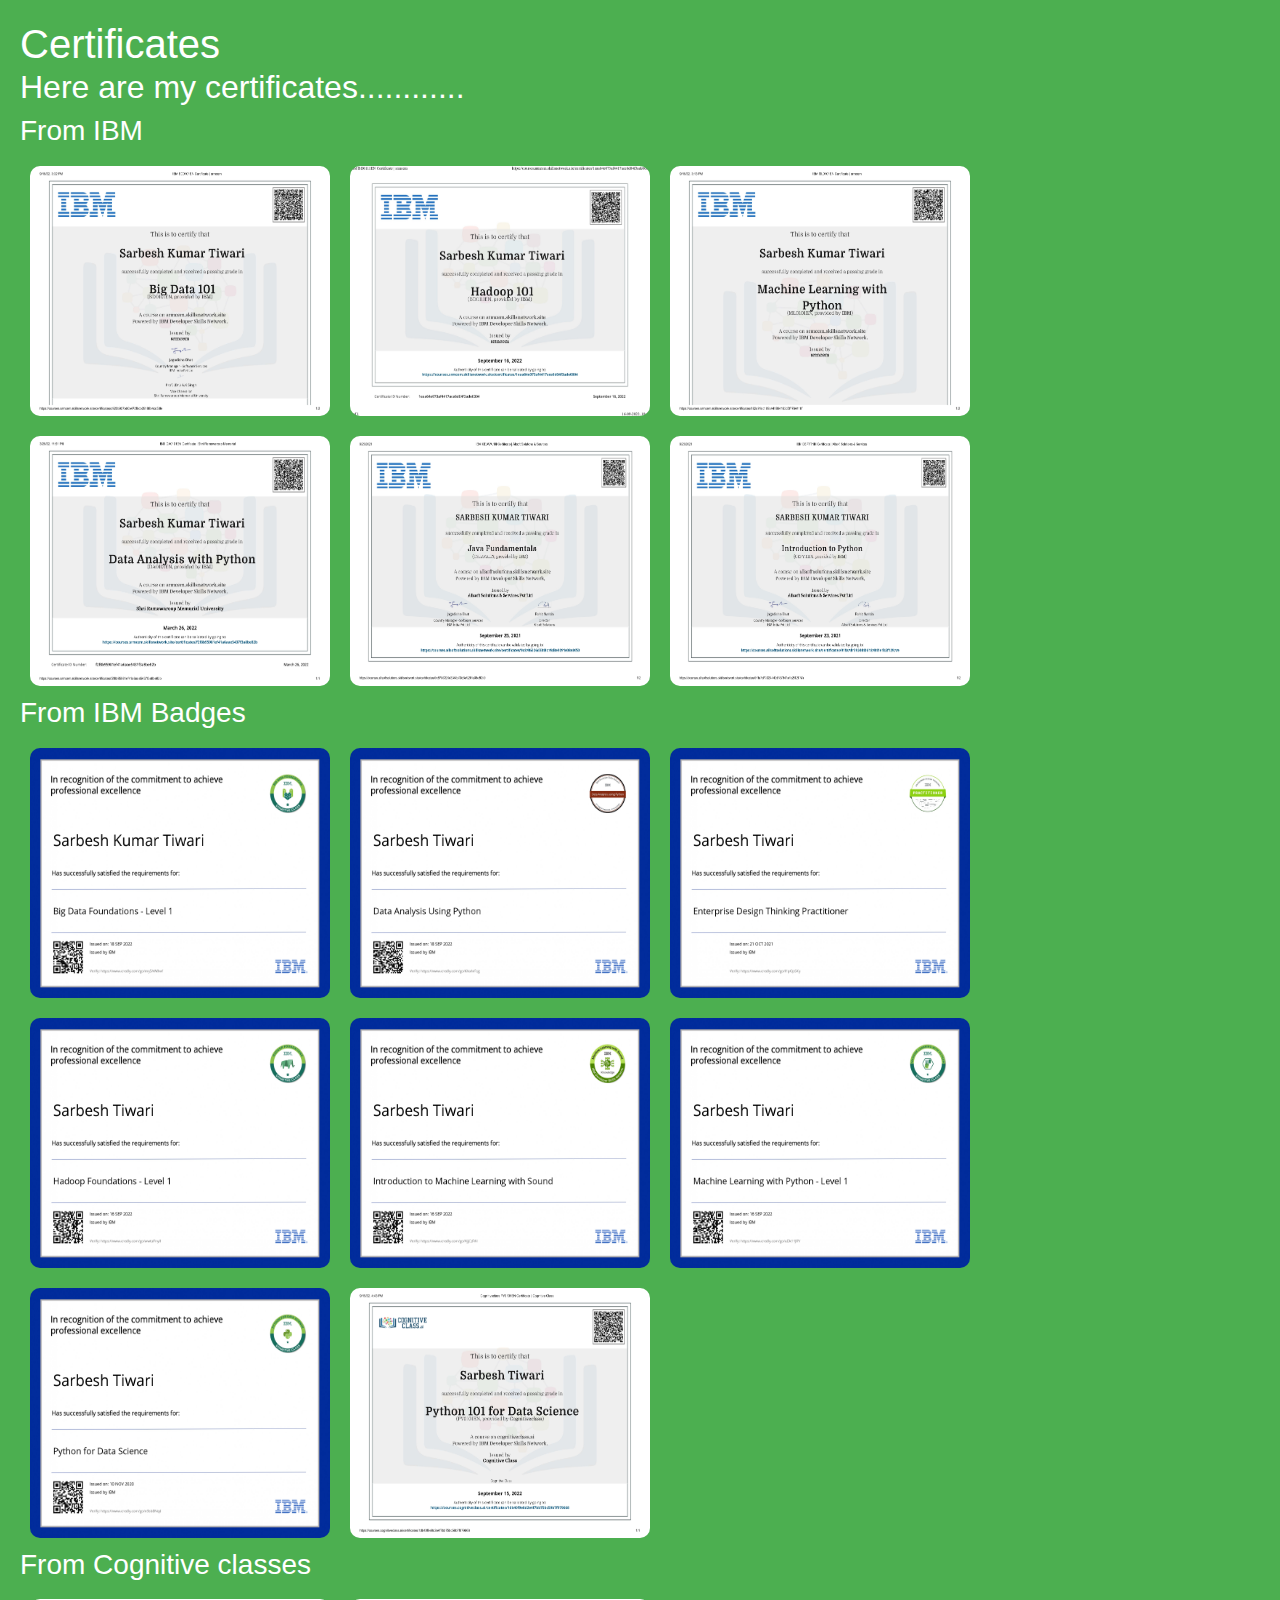
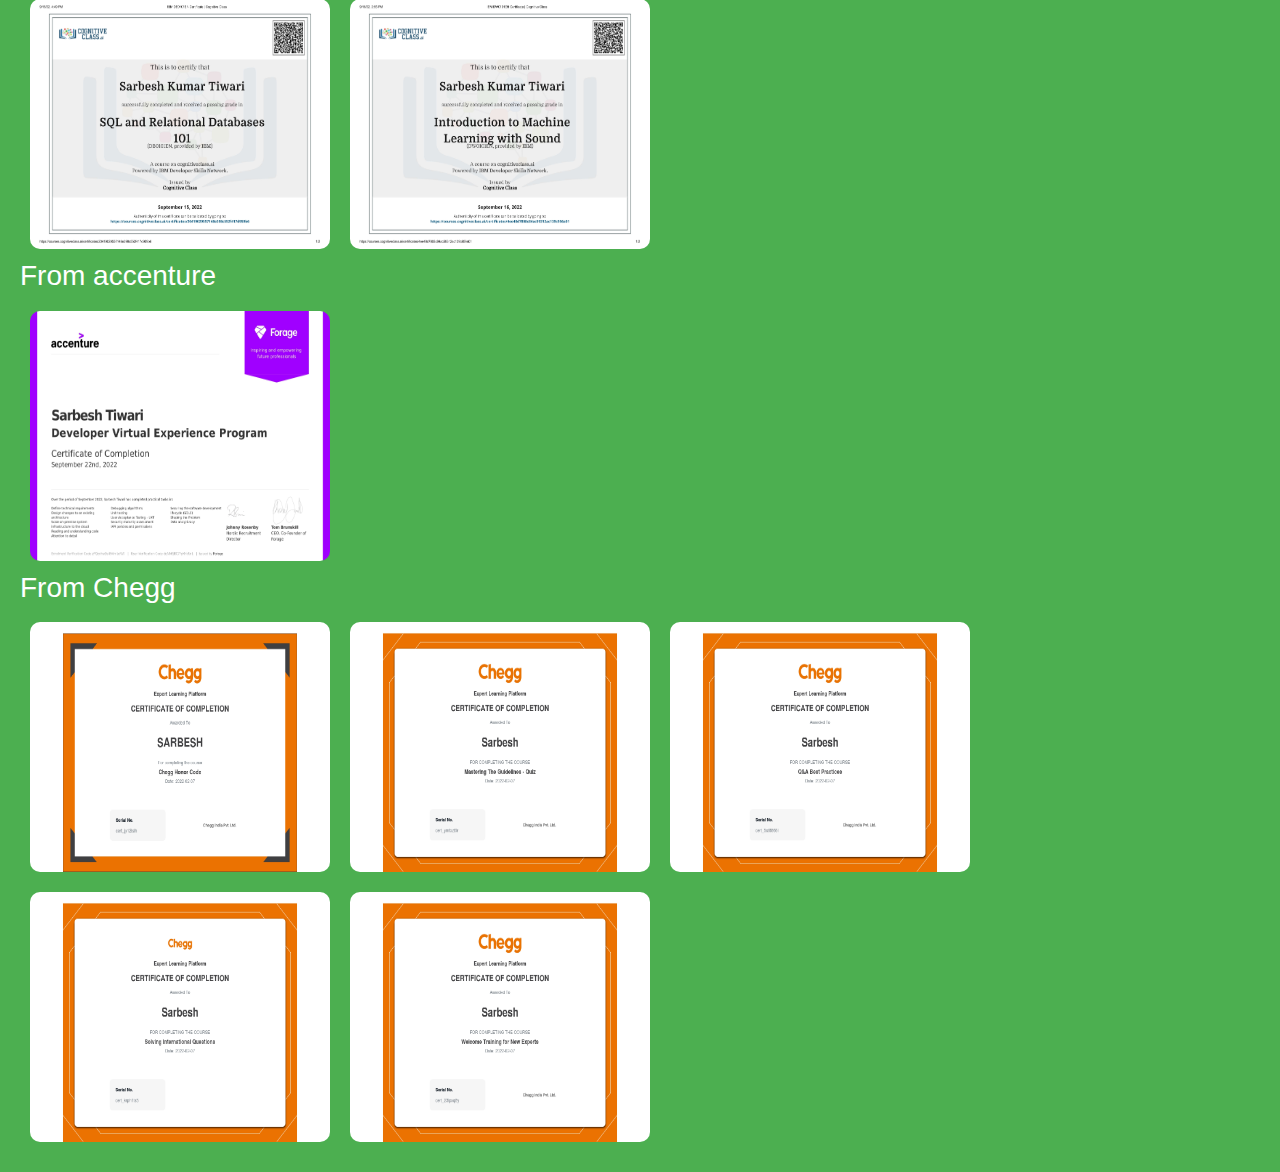
<file: certificate.html>
<html>
  <head>
    <meta charset="utf-8">
    <meta http-equiv="X-UA-Compatible" content="IE=edge">
    <meta name="viewport" content="width=device-width, initial-scale=1">
    <title>Sarbesh Certificates</title>
    <link rel="stylesheet" href="bootstrap.min.css">
    <link rel="stylesheet" href="certificate.css">
  </head>
  <body>
    <header>
      <h1>Certificates</h1>
      <h2>Here are my certificates............</h2>
      <span id="image">
        <h3>From IBM</h3>
        <img src="Big Data_page-0001.jpg" width="300" height="250">
        <img src="Hadoop_page-0001.jpg" width="300" height="250">
        <img src="Ml with python_page-0001.jpg" width="300" height="250">
        <img src="python certificate_page-0001.jpg" width="300" height="250">
        <img src="Sarbesh Kumar Tiwari_IBM CEJAVA1IN Certificate_page-0001.jpg" width="300" height="250">
        <img src="Sarbesh Kumar Tiwari_IBM CEPYT1IN Certificate_page-0001.jpg" width="300" height="250">

        <h3>From IBM Badges</h3>
        <img src="Big_Data_Foundations___Level_1_Badge20220918-46-p35sng_page-0001.jpg" width="300" height="250">
        <img src="Data_Analysis_Using_Python_Badge20220918-46-gdenjf_page-0001.jpg" width="300" height="250">
        <img src="Enterprise_Design_Thinking_Practitioner_Badge20211118-36-1jvaqjc_page-0001.jpg" width="300" height="250">
        <img src="Hadoop_Foundations___Level_1_Badge20220916-46-1jubit2_page-0001.jpg" width="300" height="250">
        <img src="Introduction_to_Machine_Learning_with_Sound_Badge20220916-46-qs1ptk_page-0001.jpg" width="300" height="250">
        <img src="Machine_Learning_with_Python___Level_1_Badge20220916-46-f025h7_page-0001.jpg" width="300" height="250">
        <img src="Python_for_Data_Science_Badge20220914-46-smqr71_page-0001.jpg" width="300" height="250">
        <img src="Data Science Python_page-0001.jpg" width="300" height="250">

        <h3>From Cognitive classes</h3>
        <img src="Database management_page-0001.jpg" width="300" height="250">
        <img src="ML with sound_page-0001.jpg" width="300" height="250">
        
        <h3>From accenture</h3>
        <img src="accenture_page-0001.jpg" width="300" height="250">
        
        <h3>From Chegg</h3>
        <img src="certificate-of-completion-for-honor-code-violation_page-0001.jpg" width="300" height="250">
        <img src="certificate-of-completion-for-mastering-the-guidelines_page-0001.jpg" width="300" height="250">
        <img src="certificate-of-completion-for-q-a-best-practices_page-0001.jpg" width="300" height="250">
        <img src="certificate-of-completion-for-solving-international-questions_page-0001.jpg" width="300" height="250">
        <img src="certificate-of-completion-for-welcome-training-for-new-experts_page-0001.jpg" width="300" height="250">

       
      </span>
    </header>
  </body>
</html>
</file>
<file: certificate.css>
body {
  font-family: Arial, sans-serif;
  margin: 0;
  padding: 0;
}

header {
  background-color: #4CAF50;
  color: white;
  padding: 20px;
}

header h1 {
  margin: 0;
}

header h2 {
  margin-top: 0;
}

#image {
  display: flex;
  flex-wrap: wrap;
}

#image h3 {
  width: 100%;
}

#image img {
  margin: 10px;
  border-radius: 10px;
}

#image img {
  margin: 10px;
  border-radius: 10px;
  transition: transform 0.5s;
}

#image img:hover {
  transform: scale(1.2);
}
</file>
